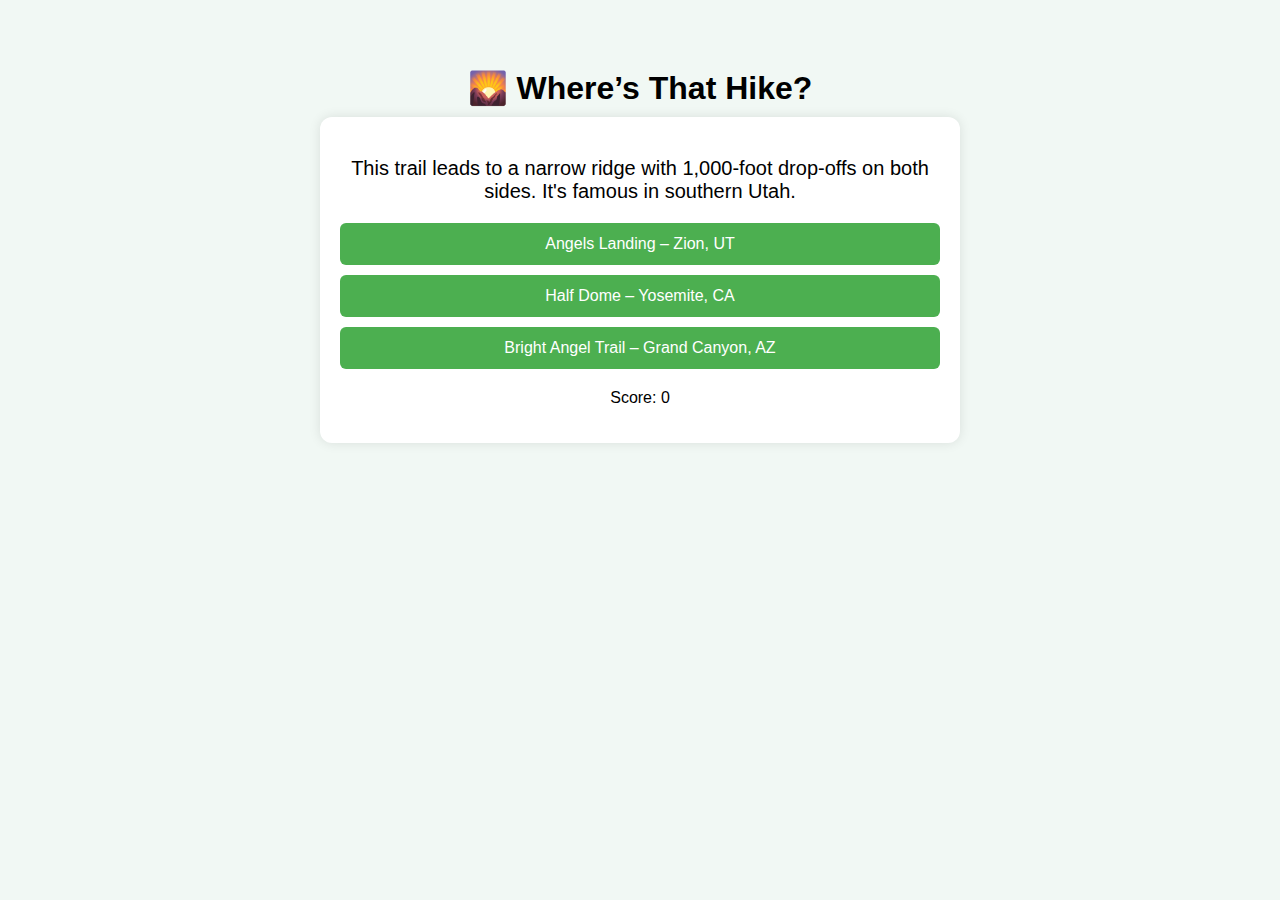
<file: ai.html>
<!DOCTYPE html>
<html lang="en">

<head>
    <meta charset="UTF-8">
    <title>Where’s That Hike?</title>
    <style>
        body {
            font-family: Arial, sans-serif;
            background-color: #f1f8f4;
            text-align: center;
            padding: 40px;
        }
        
        h1 {
            margin-bottom: 10px;
        }
        
        #quiz-box {
            max-width: 600px;
            margin: 0 auto;
            background-color: white;
            padding: 20px;
            border-radius: 12px;
            box-shadow: 0 0 12px rgba(0, 0, 0, 0.1);
        }
        
        #fact {
            font-size: 20px;
            margin-bottom: 20px;
        }
        
        .option-btn {
            display: block;
            width: 100%;
            margin: 10px 0;
            padding: 12px;
            font-size: 16px;
            background-color: #4CAF50;
            color: white;
            border: none;
            border-radius: 6px;
            cursor: pointer;
            transition: background-color 0.2s;
        }
        
        .option-btn:hover {
            background-color: #388e3c;
        }
        
        #feedback {
            margin-top: 20px;
            font-weight: bold;
            font-size: 18px;
        }
        
        #score {
            margin-top: 20px;
            font-size: 16px;
        }
    </style>
</head>

<body>

    <h1>🌄 Where’s That Hike?</h1>
    <div id="quiz-box">
        <p id="fact">Loading...</p>
        <div id="options"></div>
        <p id="feedback"></p>
        <p id="score">Score: 0</p>
    </div>

    <script>
        const hikes = [{
            fact: "This trail leads to a narrow ridge with 1,000-foot drop-offs on both sides. It's famous in southern Utah.",
            options: ["Angels Landing – Zion, UT", "Half Dome – Yosemite, CA", "Bright Angel Trail – Grand Canyon, AZ"],
            answer: "Angels Landing – Zion, UT"
        }, {
            fact: "This hike ends at a turquoise alpine lake surrounded by the Valley of the Ten Peaks in Canada.",
            options: ["Lake Louise – Banff, AB", "Moraine Lake – Banff, AB", "Emerald Lake – Yoho, BC"],
            answer: "Moraine Lake – Banff, AB"
        }, {
            fact: "This granite dome in California requires cables for the final climb and offers epic views of Yosemite Valley.",
            options: ["Mount Whitney – CA", "Half Dome – Yosemite, CA", "El Capitan – Yosemite, CA"],
            answer: "Half Dome – Yosemite, CA"
        }, {
            fact: "This Hawaiian trail descends into a lush crater filled with native plants and seabirds.",
            options: ["Kalalau Trail – Kauai", "Kīlauea Iki Trail – Big Island", "Diamond Head Trail – Oahu"],
            answer: "Kīlauea Iki Trail – Big Island"
        }];

        let current = 0;
        let score = 0;

        const fact = document.getElementById("fact");
        const optionsDiv = document.getElementById("options");
        const feedback = document.getElementById("feedback");
        const scoreDisplay = document.getElementById("score");

        function loadQuestion() {
            const hike = hikes[current];
            fact.textContent = hike.fact;
            feedback.textContent = "";
            optionsDiv.innerHTML = "";
            hike.options.forEach(option => {
                const btn = document.createElement("button");
                btn.textContent = option;
                btn.className = "option-btn";
                btn.onclick = () => handleAnswer(option);
                optionsDiv.appendChild(btn);
            });
        }

        function handleAnswer(selected) {
            const correct = hikes[current].answer;
            if (selected === correct) {
                feedback.textContent = "✅ Correct!";
                score++;
            } else {
                feedback.textContent = `❌ Incorrect! The answer was: ${correct}`;
            }
            scoreDisplay.textContent = "Score: " + score;

            current++;
            if (current < hikes.length) {
                setTimeout(loadQuestion, 1800);
            } else {
                setTimeout(() => {
                    feedback.textContent = `🎉 You finished! Final score: ${score} / ${hikes.length}`;
                    fact.textContent = "";
                    optionsDiv.innerHTML = '<button class="option-btn" onclick="restart()">Play Again</button>';
                }, 1800);
            }
        }

        function restart() {
            current = 0;
            score = 0;
            scoreDisplay.textContent = "Score: 0";
            loadQuestion();
        }

        loadQuestion();
    </script>

</body>

</html>
</file>
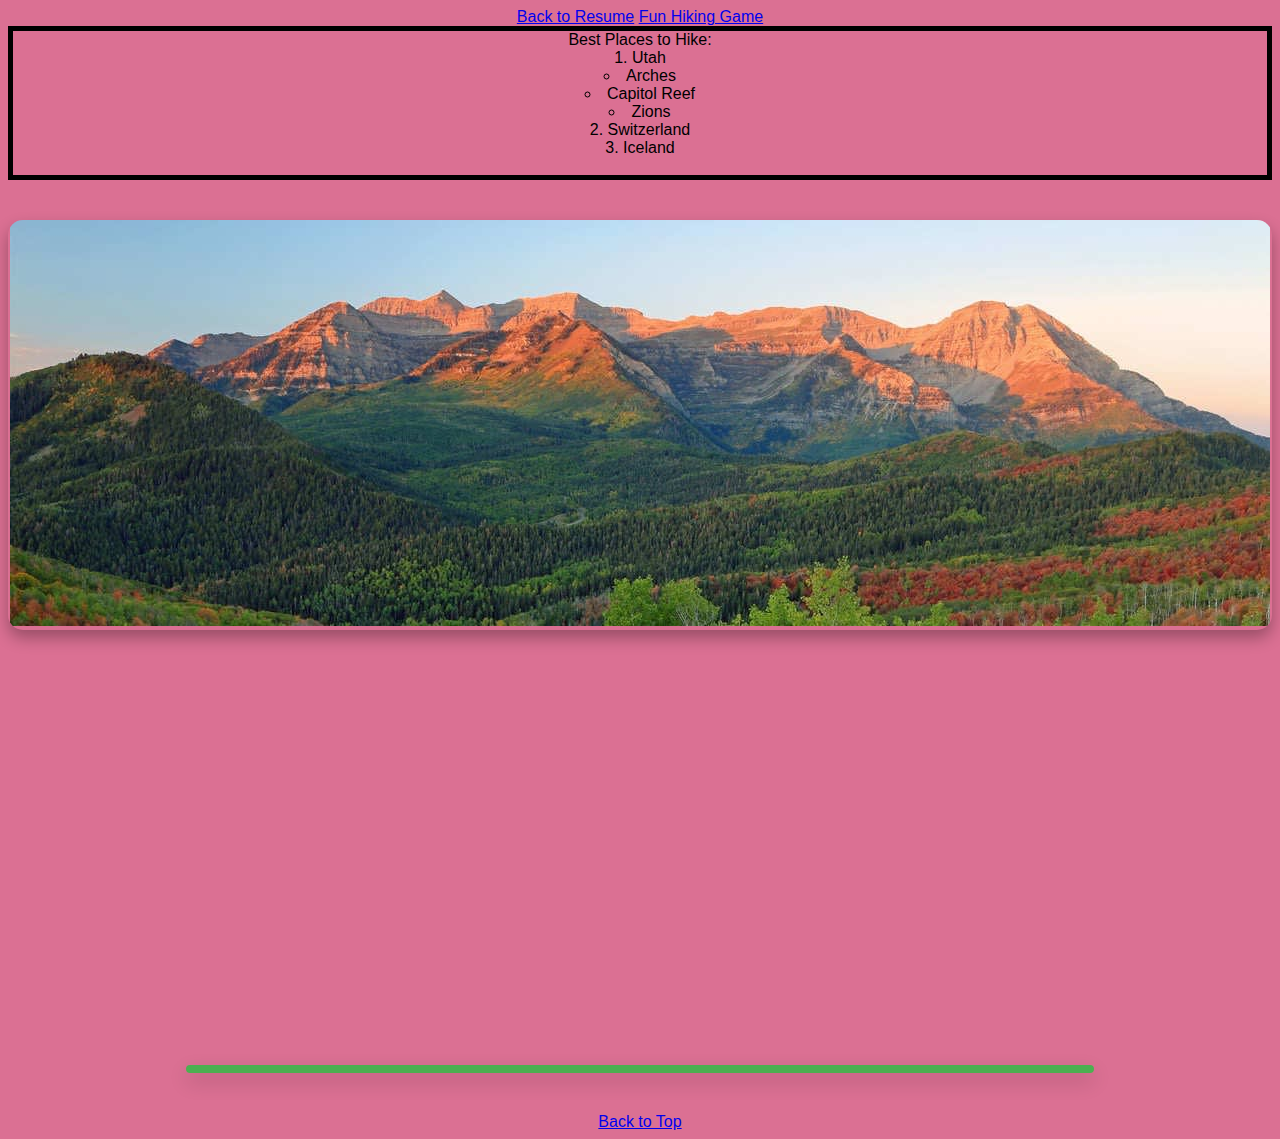
<file: scratch.html>
<!DOCTYPE html>
<html lang="en">

<head>
    <meta charset="UTF-8">
    <meta name="viewport" content="width=device-width, initial-scale=1.0">
    <title>Document</title>
    <link rel="stylesheet" href="scratch.css">
</head>

<body>


    <a id="top" href="index.html">Back to Resume</a>
    <a href="ai.html">Fun Hiking Game</a>
    <div class="list">
        <ol style="list-style-position: inside; text-align: center;">
            Best Places to Hike:
            <li>Utah
                <ul>
                    <li>Arches</li>
                    <li>Capitol Reef</li>
                    <li>Zions</li>
                </ul>
            </li>
            <li>Switzerland</li>
            <li>Iceland</li>

        </ol>
        <br>
    </div>

    <div class="timp">
        <img src="timp.jpg" alt="Timp Mountain">
        <br>
    </div>
    <br>
    <iframe width="560" height="315" src="https://www.youtube.com/embed/5EO21GcrgD0?si=XAhEVCdmu0LK5DWn" title="YouTube video player" frameborder="0" allow="accelerometer; autoplay; clipboard-write; encrypted-media; gyroscope; picture-in-picture; web-share"
        referrerpolicy="strict-origin-when-cross-origin" allowfullscreen></iframe>




    <br>
    <br>
    <center>
        <div class='livet' id='viz1749589223882' style='position: relative'><noscript><a href='#'><img alt=' ' src='https:&#47;&#47;public.tableau.com&#47;static&#47;images&#47;US&#47;USAlltrailsHikingGuide&#47;Dashboard1&#47;1_rss.png' style='border: none' /></a></noscript><object class='tableauViz' style='display:none;'><param name='host_url' value='https%3A%2F%2Fpublic.tableau.com%2F' /> <param name='embed_code_version' value='3' /> <param name='site_root' value='' /><param name='name' value='USAlltrailsHikingGuide&#47;Dashboard1' /><param name='tabs' value='yes' /><param name='toolbar' value='yes' /><param name='static_image' value='https:&#47;&#47;public.tableau.com&#47;static&#47;images&#47;US&#47;USAlltrailsHikingGuide&#47;Dashboard1&#47;1.png' /> <param name='animate_transition' value='yes' /><param name='display_static_image' value='yes' /><param name='display_spinner' value='yes' /><param name='display_overlay' value='yes' /><param name='display_count' value='yes' /><param name='language' value='en-US' /></object></div>
        <script type='text/javascript'>
            var divElement = document.getElementById('viz1749589223882');
            var vizElement = divElement.getElementsByTagName('object')[0];
            if (divElement.offsetWidth > 800) {
                vizElement.style.width = '1000px';
                vizElement.style.height = '850px';
            } else if (divElement.offsetWidth > 500) {
                vizElement.style.width = '1000px';
                vizElement.style.height = '850px';
            } else {
                vizElement.style.minWidth = '1000px';
                vizElement.style.maxWidth = '100%';
                vizElement.style.height = '850px';
            }
            var scriptElement = document.createElement('script');
            scriptElement.src = 'https://public.tableau.com/javascripts/api/viz_v1.js';
            vizElement.parentNode.insertBefore(scriptElement, vizElement);
        </script>
    </center>

    <a href="#top">Back to Top</a>
</body>

</html>
</file>
<file: scratch.css>
body {
    background-color: palevioletred;
    color: black;
    font-family: Impact, Haettenschweiler, 'Arial Narrow Bold', sans-serif;
    align-content: center;
    text-align: center;
}


/* ul {
    font-style: italic;
    font-weight: normal;
}

ol {
    font-weight: bold;
} */

ul,
ol {
    list-style-position: inside;
    /* Keeps bullets/numbers aligned with text */
    text-align: center;
    /* Center-aligns the text */
    padding-left: 0;
    /* Removes default indentation */
    margin: 0 auto;
    /* Centers the whole list block */
}

.list {
    border: 5px solid;
}

.timp {
    position: relative;
    border-radius: 15px;
    overflow: hidden;
    box-shadow: 0 8px 16px rgba(0, 0, 0, 0.3);
    margin: 40px auto;
}

.livet {
    width: 80%;
    max-width: 900px;
    margin: 40px auto;
    border: 4px solid #4CAF50;
    border-radius: 12px;
    box-shadow: 0 8px 20px rgba(0, 0, 0, 0.2);
    overflow: hidden;
}
</file>
